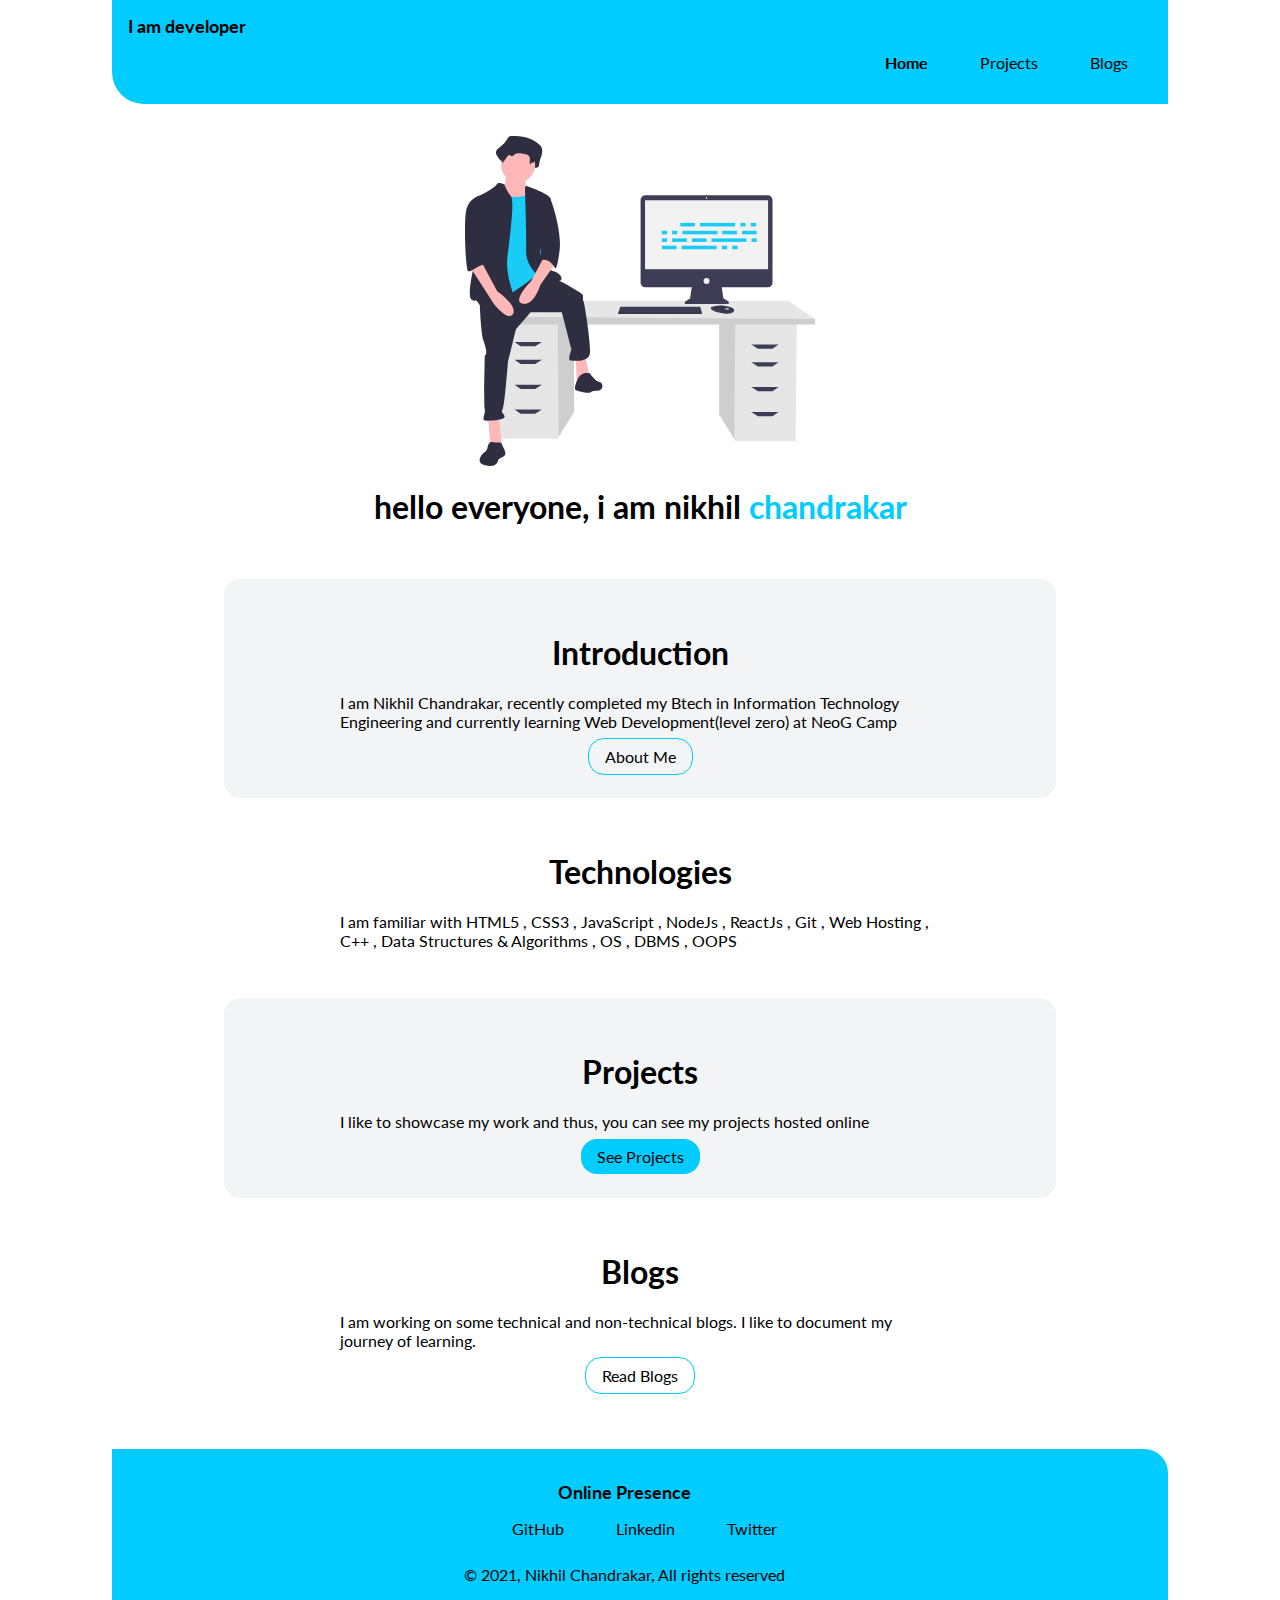
<file: index.html>
<!DOCTYPE html>
<html lang="en">
  <head>
    <meta charset="UTF-8" />
    <meta http-equiv="X-UA-Compatible" content="IE=edge" />
    <meta name="viewport" content="width=device-width, initial-scale=1.0" />
    <title>Home | Nikhil's Porfolio</title>
    <link href="style.css" rel="stylesheet" />
  </head>
  <body>
    <nav class="navigation container">
      <div class="nav-brand">I am developer</div>
      <ul class="list-non-bullet">
        <li class="list-item-inline">
          <a class="link link-active" target="_blank" href="/">Home</a>
        </li>
        <li class="list-item-inline">
          <a class="link" target="_blank" href="/projects.html">Projects</a>
        </li>
        <li class="list-item-inline">
          <a class="link" target="_blank" href="/blogs.html">Blogs</a>
        </li>
      </ul>
    </nav>

    <header class="hero">
      <img class="hero-image" src="images/hero-image.svg" />
      <h1 class="hero-heading">
        hello everyone, i am nikhil
        <span style="color: rgb(0, 204, 255)">chandrakar</span>
      </h1>
    </header>

    <section class="section ow">
      <div class="container container-center">
        <h1>Introduction</h1>
        <p>
          I am Nikhil Chandrakar, recently completed my Btech in Information
          Technology Engineering and currently learning Web Development(level
          zero) at NeoG Camp
        </p>
        <div class="link-wrapper">
          <a
            class="link secondary-link"
            target="_blank"
            href="/introduction.html"
            >About Me</a
          >
        </div>
      </div>
    </section>

    <section class="section">
      <div class="container container-center">
        <h1>Technologies</h1>
        <p>
          I am familiar with HTML5 , CSS3 , JavaScript , NodeJs , ReactJs , Git
          , Web Hosting , C++ , Data Structures & Algorithms , OS , DBMS , OOPS
        </p>
      </div>
    </section>

    <section class="section ow">
      <div class="container container-center">
        <h1>Projects</h1>
        <p>
          I like to showcase my work and thus, you can see my projects hosted
          online
        </p>
        <div class="link-wrapper">
          <a class="link primary-link" target="_blank" href="/projects.html"
            >See Projects</a
          >
        </div>
      </div>
    </section>

    <section class="section">
      <div class="container container-center">
        <h1>Blogs</h1>
        <p>
          I am working on some technical and non-technical blogs. I like to
          document my journey of learning.
        </p>
        <div class="link-wrapper">
          <a class="link secondary-link" target="_blank" href="/blogs.html"
            >Read Blogs</a
          >
        </div>
      </div>
    </section>

    <footer class="footer">
      <div class="footer-heading">Online Presence</div>
      <ul class="list-non-bullet">
        <li class="list-item-inline">
          <a class="link" target="_blank" href="https://github.com/nikhilnitrr"
            >GitHub</a
          >
        </li>
        <li class="list-item-inline">
          <a
            class="link"
            target="_blank"
            href="https://www.linkedin.com/in/nikhil-chandrakar-573419155/"
            >Linkedin</a
          >
        </li>
        <li class="list-item-inline">
          <a
            class="link"
            target="_blank"
            href="https://twitter.com/Nikhil51977009"
            >Twitter</a
          >
        </li>
      </ul>
      <p style="margin-top: 1.7rem; text-align: center">
        © 2021, Nikhil Chandrakar, All rights reserved
      </p>
    </footer>
  </body>
</html>
</file>
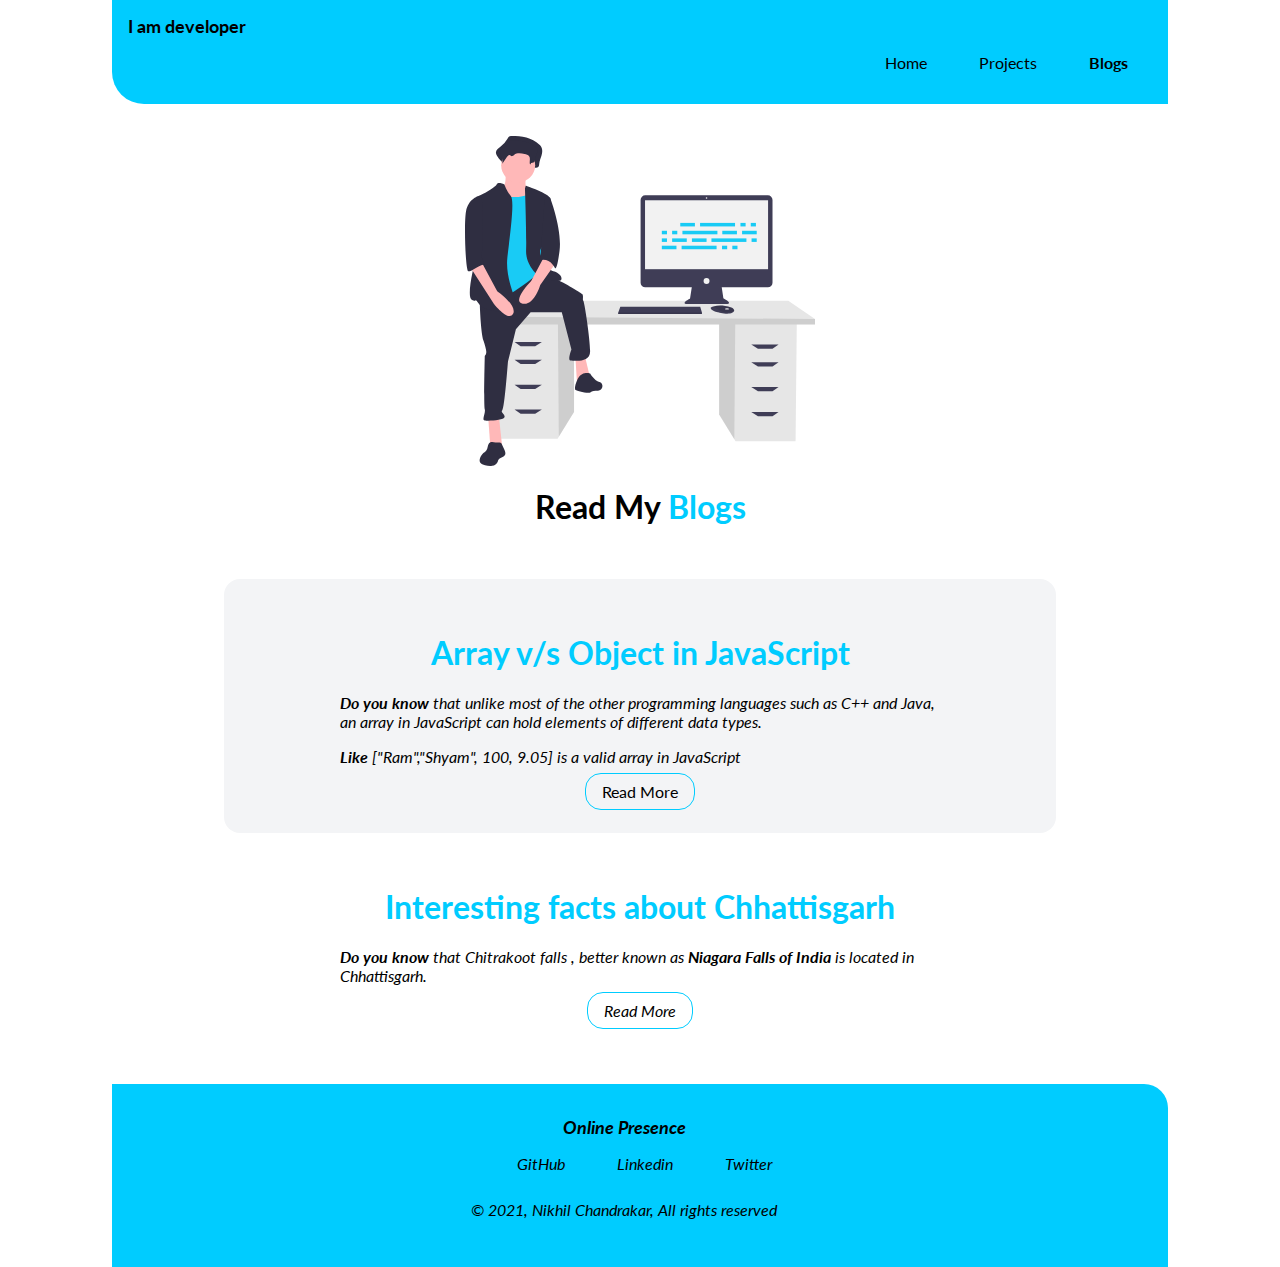
<file: blogs.html>
<!DOCTYPE html>
<html lang="en">
  <head>
    <meta charset="UTF-8" />
    <meta http-equiv="X-UA-Compatible" content="IE=edge" />
    <meta name="viewport" content="width=device-width, initial-scale=1.0" />
    <title>Blogs | Nikhil Chandrakar</title>
    <link href="style.css" rel="stylesheet" />
  </head>

  <body>

    <nav class="navigation container">
      <div class="nav-brand">I am developer</div>
      <ul class="list-non-bullet">
        <li class="list-item-inline">
          <a class="link" target="_blank" href="/">Home</a>
        </li>
        <li class="list-item-inline">
          <a class="link" target="_blank" href="/projects.html">Projects</a>
        </li>
        <li class="list-item-inline">
          <a class="link link-active" target="_blank" href="/blogs.html">Blogs</a>
        </li>
      </ul>
    </nav>

    <header class="hero">
      <img class="hero-image" src="images/hero-image.svg" />
      <h1 class="hero-heading">Read My <span style="color:rgb(0, 204, 255)">Blogs</span></h1>
    </header>

    <section class="section ow">
      <div class="container container-center">
        <h1>
          <span style="color: rgb(0, 204, 255)">Array v/s Object in
          JavaScript</span>  
        </h1>
        <p>
          <em><strong>Do you know</strong> that unlike most of the other programming
          languages such as C++ and Java, an array in JavaScript can hold
          elements of different data types.</p> 
          <p><strong>Like </strong>["Ram","Shyam", 100, 9.05]  is a valid array in JavaScript</em></p>
        </p>
        <div>
        <div class="link-wrapper">
          <a class="link secondary-link" target="_blank" href="/myBlog1.html">Read More</a>
          </div>
        </div>
      </div>
    </section>

    <section class="section ">
      <div class="container container-center">
        <h1>
          <span style="color: rgb(0, 204, 255)">Interesting facts about Chhattisgarh</span> 
        </h1>
        <p>
          <em><strong>Do you know</strong> that Chitrakoot falls , better known as <strong>Niagara Falls of India</strong>
          is located in Chhattisgarh.</p> 
        </p>
        <div>
        <div class="link-wrapper">
          <a class="link secondary-link" target="_blank" href="/myblog2.html">Read More</a>
          </div>
        </div>
      </div>
    </section>


    <footer class="footer">
      <div class="footer-heading">Online Presence</div>
      <ul class="list-non-bullet">
        <li class="list-item-inline">
          <a class="link" target="_blank" href="https://github.com/nikhilnitrr">GitHub</a>
        </li>
        <li class="list-item-inline">
          <a
            class="link" target="_blank"
            href="https://www.linkedin.com/in/nikhil-chandrakar-573419155/"
            >Linkedin</a
          >
        </li>
        <li class="list-item-inline">
          <a class="link" target="_blank" href="https://twitter.com/Nikhil51977009">Twitter</a>
        </li>
      </ul>
      <p style="margin-top: 1.7rem; text-align: center">
        © 2021, Nikhil Chandrakar, All rights reserved
      </p>
    </footer>

  </body>
</html>
</file>
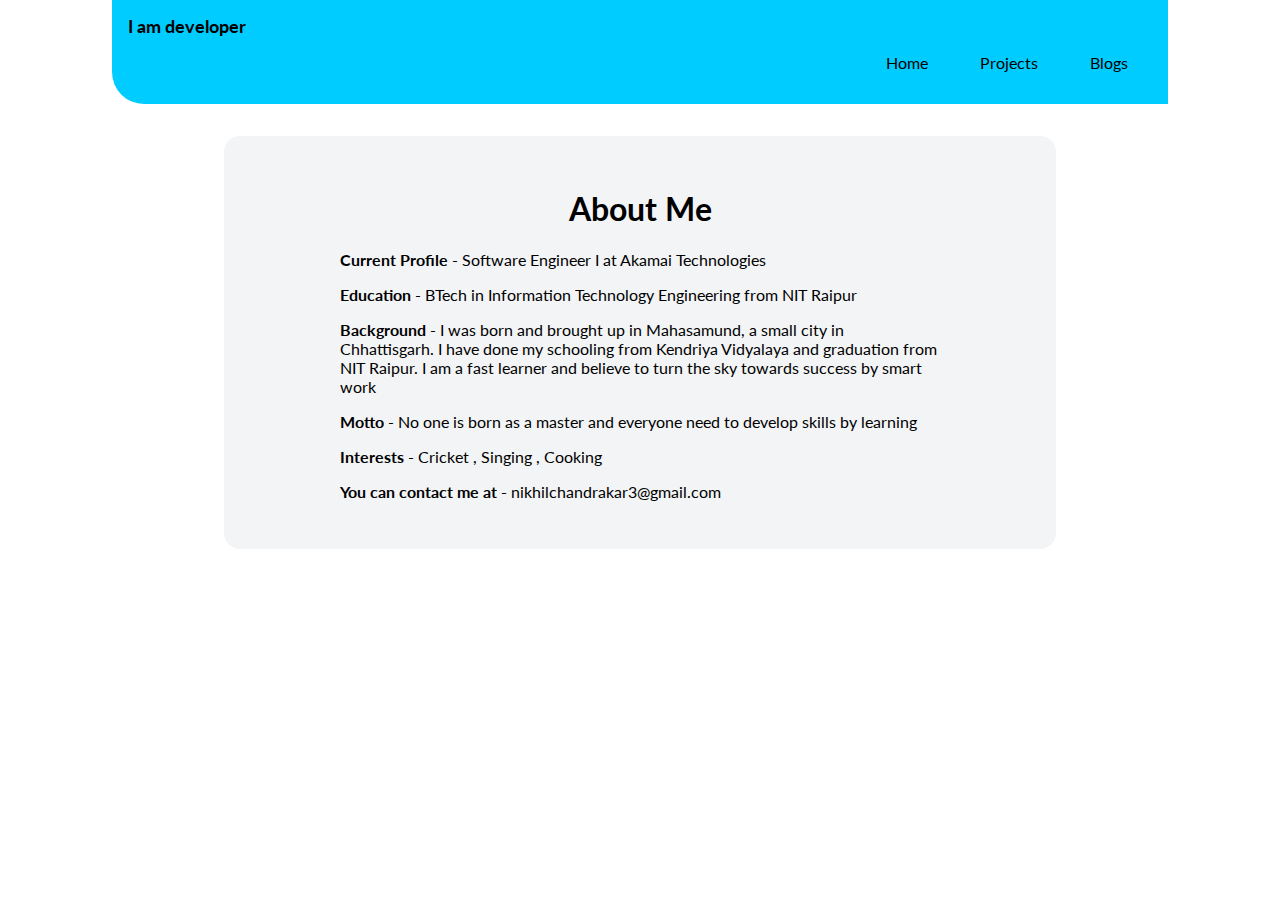
<file: introduction.html>
<!DOCTYPE html>
<html lang="en">
  <head>
    <meta charset="UTF-8" />
    <meta http-equiv="X-UA-Compatible" content="IE=edge" />
    <meta name="viewport" content="width=device-width, initial-scale=1.0" />
    <title>Introduction</title>
    <link href="style.css" rel="stylesheet" />
  </head>
  <body>
    <nav class="navigation container">
      <div class="nav-brand">I am developer</div>
      <ul class="list-non-bullet">
        <li class="list-item-inline">
          <a class="link" target="_blank" href="/">Home</a>
        </li>
        <li class="list-item-inline">
          <a class="link" target="_blank" href="/projects.html">Projects</a>
        </li>
        <li class="list-item-inline">
          <a class="link" target="_blank" href="/blogs.html">Blogs</a>
        </li>
      </ul>
    </nav>

    <section class="section ow" style="margin-top: 2rem">
      <div class="container container-center intro">
        <h1>About Me</h1>
        <div>
          <p>
            <span>Current Profile</span> - Software Engineer I at Akamai
            Technologies
          </p>
          <p>
            <span>Education</span> - BTech in Information Technology Engineering
            from NIT Raipur
          </p>
          <p>
            <span>Background</span> - I was born and brought up in Mahasamund, a
            small city in Chhattisgarh. I have done my schooling from Kendriya
            Vidyalaya and graduation from NIT Raipur. I am a fast learner and
            believe to turn the sky towards success by smart work
          </p>
          <p>
            <span>Motto</span> - No one is born as a master and everyone need to
            develop skills by learning
          </p>
          <p><span>Interests</span> - Cricket , Singing , Cooking</p>
          <p>
            <span>You can contact me at -</span> nikhilchandrakar3@gmail.com
          </p>
        </div>
      </div>
    </section>
  </body>
</html>
</file>
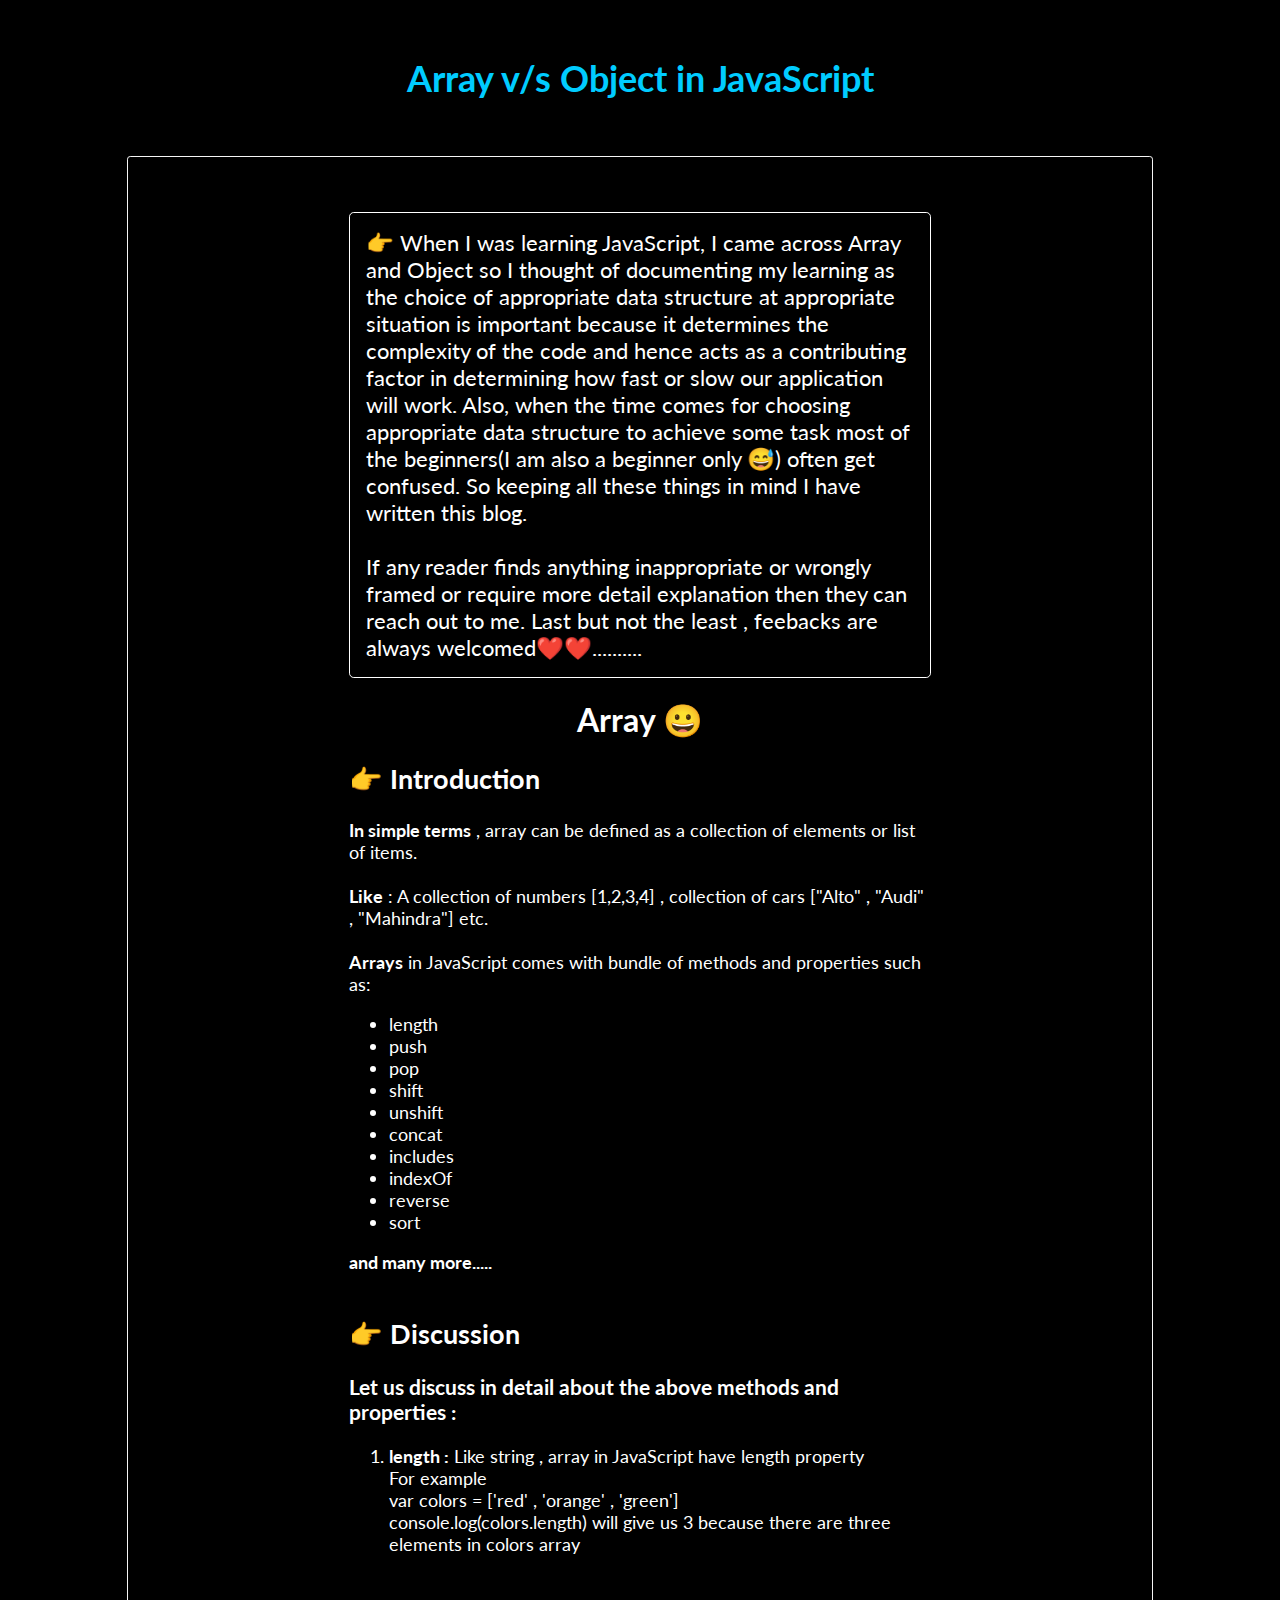
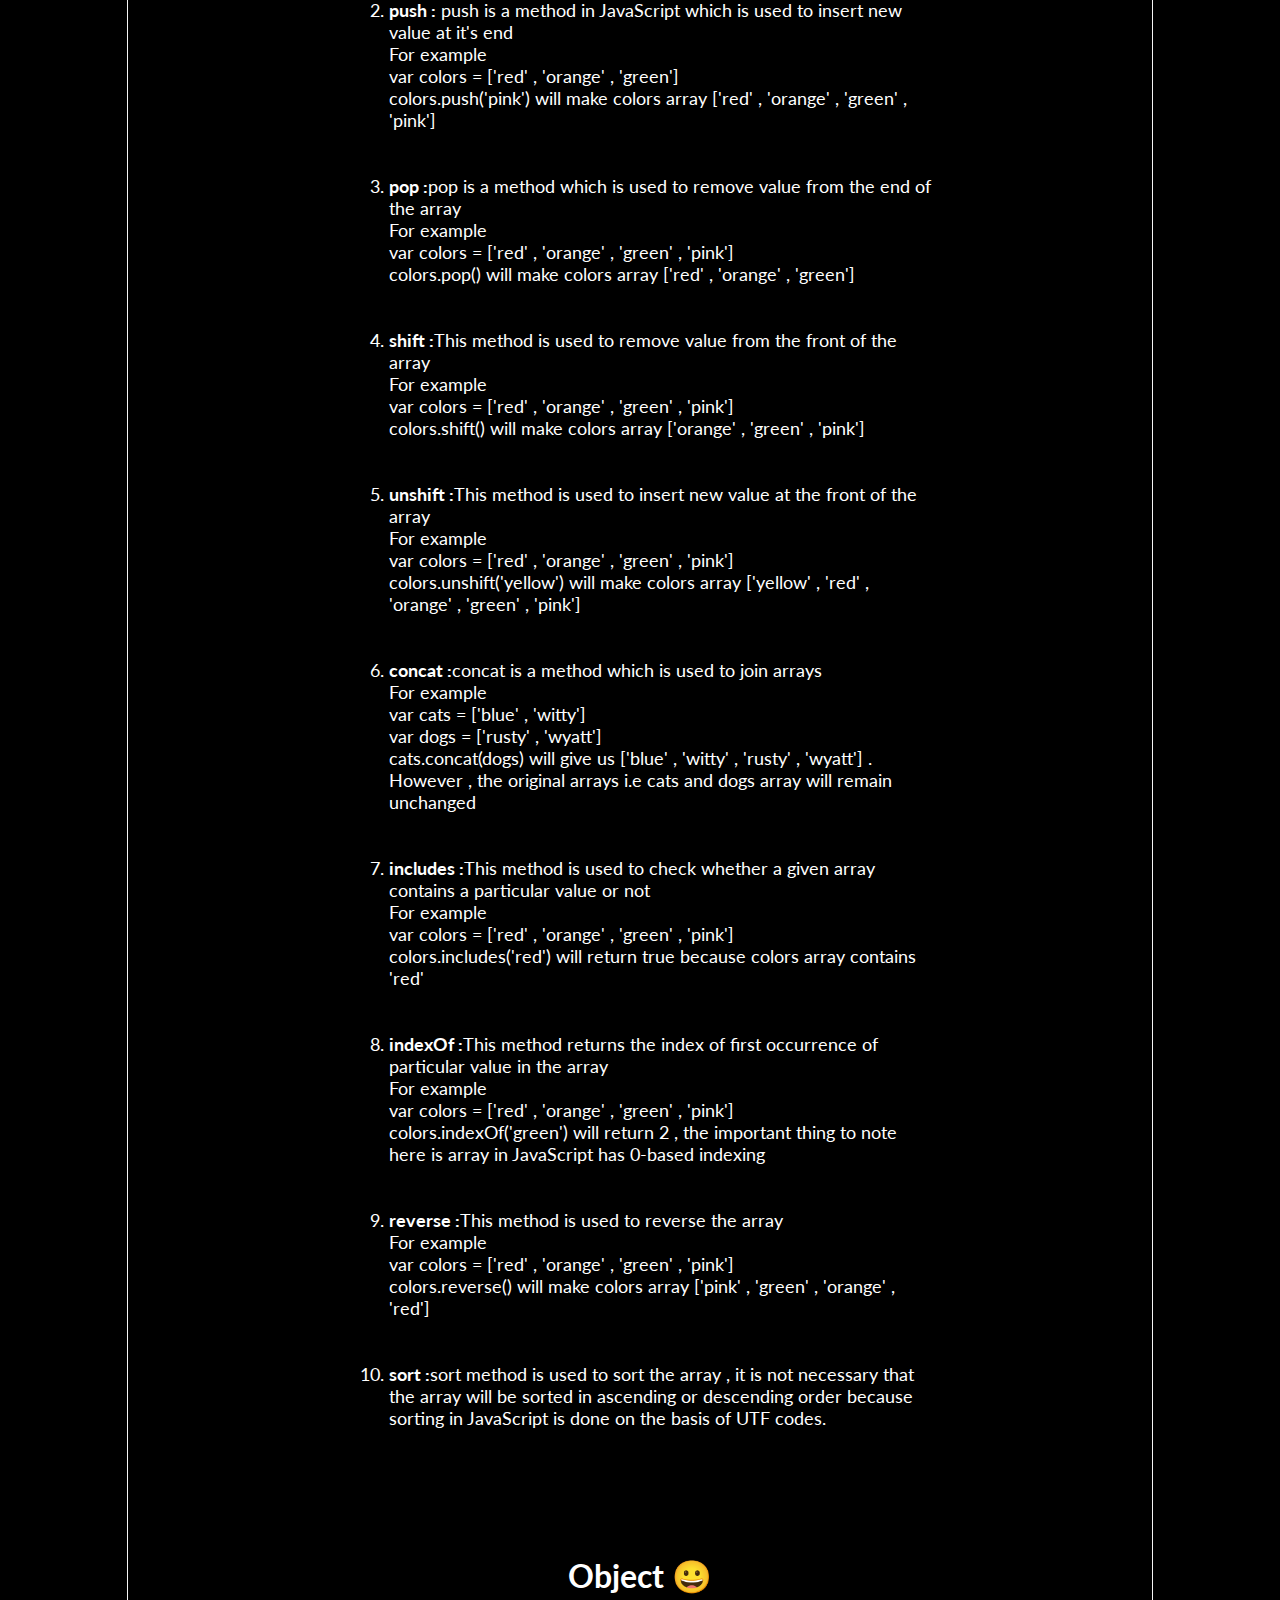
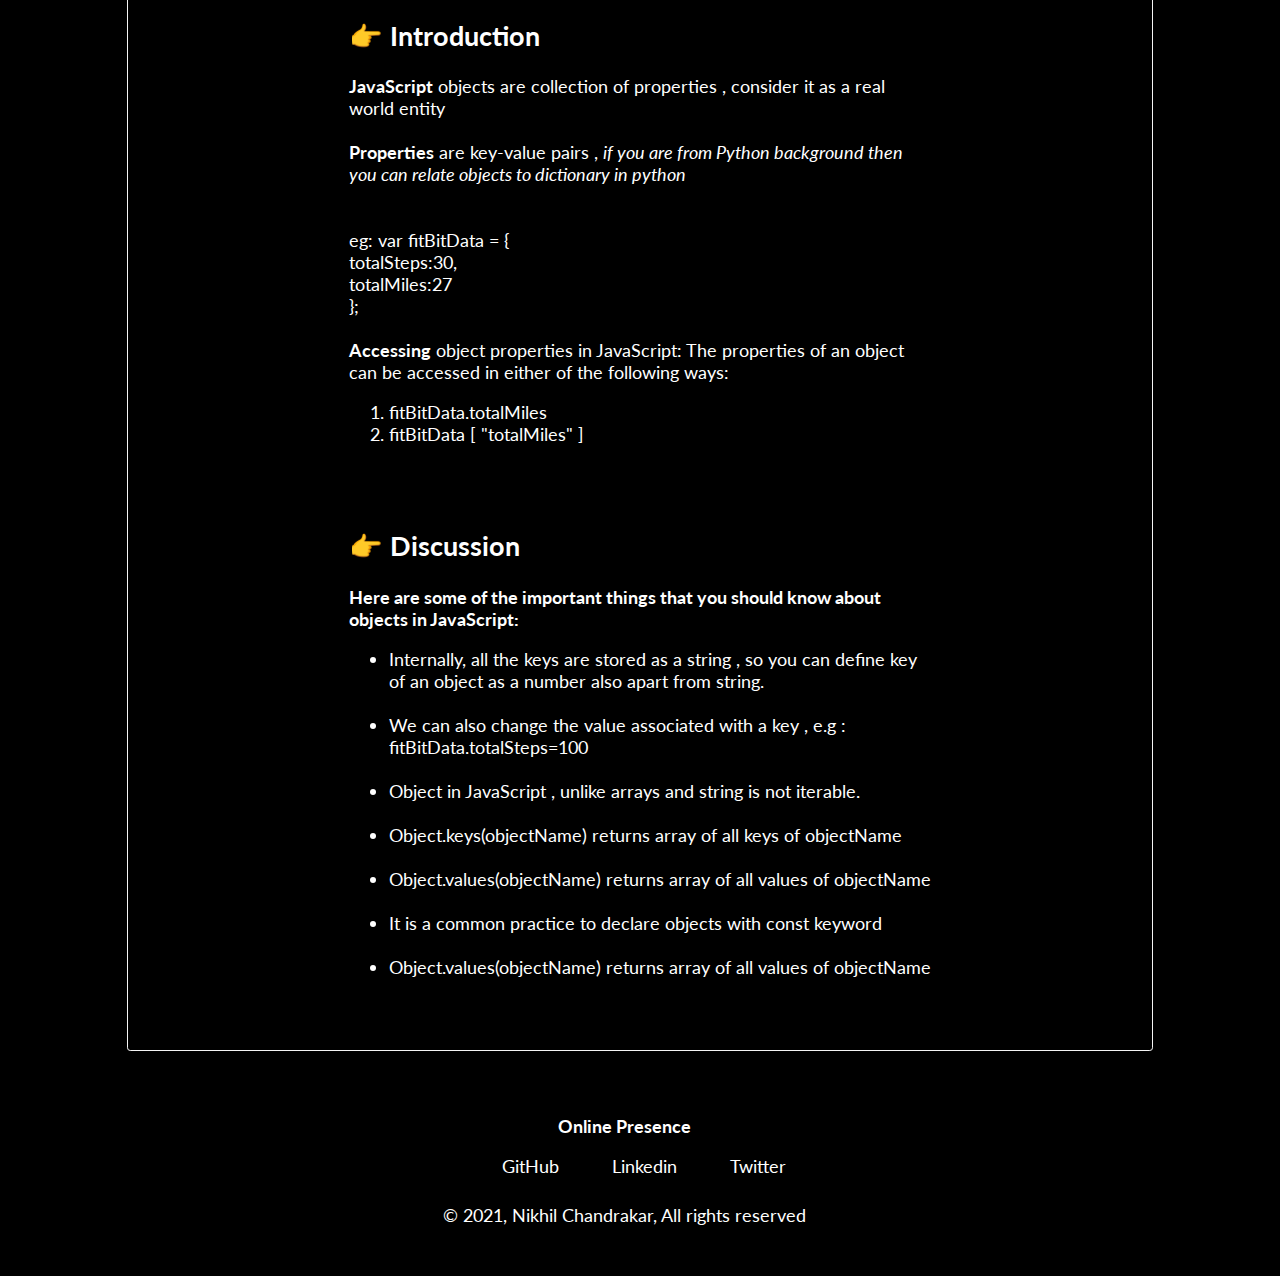
<file: myBlog1.html>
<!DOCTYPE html>
<html lang="en">
  <head>
    <meta charset="UTF-8" />
    <meta http-equiv="X-UA-Compatible" content="IE=edge" />
    <meta name="viewport" content="width=device-width, initial-scale=1.0" />
    <title>Blog | Array vs Object in JavaScript</title>
    <link href="/style.css" rel="stylesheet" />
    <link href="/blog1-style.css" rel="stylesheet" />
  </head>
  <body>

    <header class="hero">
      <h1 class="hero-heading"><span style="color:var(--primary-color)">Array v/s Object in JavaScript</span> </h1>
    </header>
    <div style="border: 1px solid whitesmoke; width: 80%; margin: auto; border-radius: 0.2rem;">
    <section style="background-color: black; "class="section ow">
      <div class="container container-center">
      <p style="font-size:1.4rem; border:1px solid white; padding:1rem;
      border-radius: 0.3rem;">👉 When I was learning JavaScript, I came across Array and Object so I thought of documenting my learning as
      the choice of appropriate data structure at appropriate situation is important because it determines the complexity
      of the code and hence acts as a contributing factor in determining how fast or slow our application will work. Also,
      when the time comes for choosing appropriate data structure to achieve some task most of the beginners(I am also a beginner
      only 😅) often get confused. So keeping all these things in mind I have written this blog.<br><br> If any reader finds anything inappropriate
      or wrongly framed or require more detail explanation then they can reach out to me. Last but not the least , feebacks are
      always welcomed❤️❤️..........  
      </p>
      <h1 style="font-size: 2rem;">Array 😀</h1>
        <p>
          <h2>👉 Introduction</h2>
          <strong>In simple terms</strong> , array can be defined as a collection of elements
          or list of items.<br /><br />
          <strong>Like</strong> : A collection of numbers [1,2,3,4] , collection of cars
          ["Alto" , "Audi" , "Mahindra"] etc. <br /><br />
          <strong>Arrays</strong> in JavaScript comes with bundle of methods and properties such as:
          <ul>
          <li>length</li>
          <li>push</li>
          <li>pop</li>
          <li>shift</li>
          <li>unshift</li>
          <li>concat</li>
          <li>includes</li>
          <li>indexOf</li>
          <li>reverse</li>
          <li>sort</li>
          </ul>
          <strong>and many more.....</strong>
          <br>
          <br>
          <h2>👉 Discussion</h2>
          <h3>Let us discuss in detail about the above methods and properties :</h3>

          <ol>
          <li><strong>length :</strong> Like string , array in JavaScript have length property
          <br>For example<br>var colors = ['red' , 'orange' , 'green']<br>console.log(colors.length) will give us 3 because 
          there are three elements in colors array </li>

          <br><br>

          <li><strong>push :</strong> push is a method in JavaScript which is used to insert new value at it's end
          <br>For example<br>var colors = ['red' , 'orange' , 'green']<br>colors.push('pink')  will make colors 
          array ['red' , 'orange' , 'green' , 'pink'] </li>

          <br><br>

          <li><strong>pop :</strong>pop is a method which is used to remove value from the end of the array
          <br>For example<br>var colors = ['red' , 'orange' , 'green' , 'pink']<br>colors.pop() will make colors array
           ['red' , 'orange' , 'green'] </li>

          <br><br>

           <li><strong>shift :</strong>This method  is used to remove value from the front of the array
          <br>For example<br>var colors = ['red' , 'orange' , 'green' , 'pink']<br>colors.shift() will make colors array
           ['orange' , 'green' , 'pink'] </li>

           <br><br>

           <li><strong>unshift :</strong>This method is used to insert new value at the front of the array
          <br>For example<br>var colors = ['red' , 'orange' , 'green' , 'pink']<br>colors.unshift('yellow') will make colors array
           ['yellow' , 'red' , 'orange' , 'green' , 'pink'] </li>

           <br><br>

           <li><strong>concat :</strong>concat is a method which is used to join arrays
          <br>For example<br>var cats = ['blue' , 'witty'] <br> var dogs = ['rusty' , 'wyatt']<br>cats.concat(dogs) will give us
          ['blue' , 'witty' , 'rusty' , 'wyatt'] . However , the original arrays i.e cats and dogs array will remain unchanged </li>

            <br><br>

           <li><strong>includes :</strong>This method is used to check whether a given array contains a particular value or
           not 
          <br>For example<br>var colors = ['red' , 'orange' , 'green' , 'pink']<br>colors.includes('red') will return true 
          because colors array contains 'red' </li>

          <br><br>

           <li><strong>indexOf :</strong>This method returns the index of first occurrence of particular value in the array
          <br>For example<br>var colors = ['red' , 'orange' , 'green' , 'pink']<br>colors.indexOf('green') will return
          2 , the important thing to note here is array in JavaScript has 0-based indexing</li>

           <br><br>

           <li><strong>reverse :</strong>This method is used to reverse the array
          <br>For example<br>var colors = ['red' , 'orange' , 'green' , 'pink']<br>colors.reverse() will make colors array
           ['pink' , 'green' , 'orange' , 'red'] </li>

           <br><br>

           <li><strong>sort :</strong>sort method is used to sort the array , it is not necessary that the array will be 
           sorted in ascending or descending order because sorting in JavaScript is done on the basis of UTF codes.</li>

           <br><br>

          </ol>

          <br><br>

        </p>
        <h1 style="font-size: 2rem;">  Object 😀</h1>
        <p>
        <h2>👉 Introduction</h2>
          <strong>JavaScript</strong> objects are collection of properties , consider it as a real world entity
          <br><br>
          <strong>Properties</strong> are key-value pairs , <em>if you are from Python background 
          then you can relate objects to dictionary in python</em> <br><br>

          <br>

          eg: var fitBitData = { <br>
             totalSteps:30,<br>
             totalMiles:27<br>
          };<br><br>

          <strong>Accessing</strong> object properties in JavaScript:
          The properties of an object can be accessed in either of the following ways:<br>
          <ol>
          <li>fitBitData.totalMiles</li>
          <li>fitBitData [ "totalMiles" ]</li>
          </ol>
          <br><br>
          <h2>👉 Discussion</h2>
          <strong>Here are some of the important things that you should know about objects in JavaScript:</strong>
          <ul>
          <li>Internally, all the keys are stored as a string , so you can define key 
          of an object as a number also apart from string.</li><br>
          <li>We can also change the value associated with a key , e.g : fitBitData.totalSteps=100</li>
          <br>
          <li>Object in JavaScript , unlike arrays and string is not iterable.</li>
          <br>
          <li>Object.keys(objectName) returns array of all keys of objectName</li>
          <br>
          <li>Object.values(objectName) returns array of all values of objectName</li>
          <br>
          <li>It is a common practice to declare objects with const keyword</li>
          <br>
          <li>Object.values(objectName) returns array of all values of objectName</li>
          <br>
          </ul>
        </p>
      </div>
    </section>
    </div>
    <footer class="footer" style="background-color: black;">
      <div class="footer-heading">Online Presence</div>
      <ul class="list-non-bullet">
        <li class="list-item-inline">
          <a class="link" href="https://github.com/nikhilnitrr" target="_blank" style="color:white">GitHub</a>
        </li>
        <li class="list-item-inline">
          <a
            class="link" target="_blank"
            href="https://www.linkedin.com/in/nikhil-chandrakar-573419155/"
            style="color:white">Linkedin</a
          >
        </li>
        <li class="list-item-inline">
          <a class="link" target="_blank" href="https://twitter.com/Nikhil51977009" style="color:white">Twitter</a>
        </li>
      </ul>
      <p style="margin-top: 1.7rem; text-align: center">
        © 2021, Nikhil Chandrakar, All rights reserved
      </p>
    </footer>
  </body>
</html>
</file>
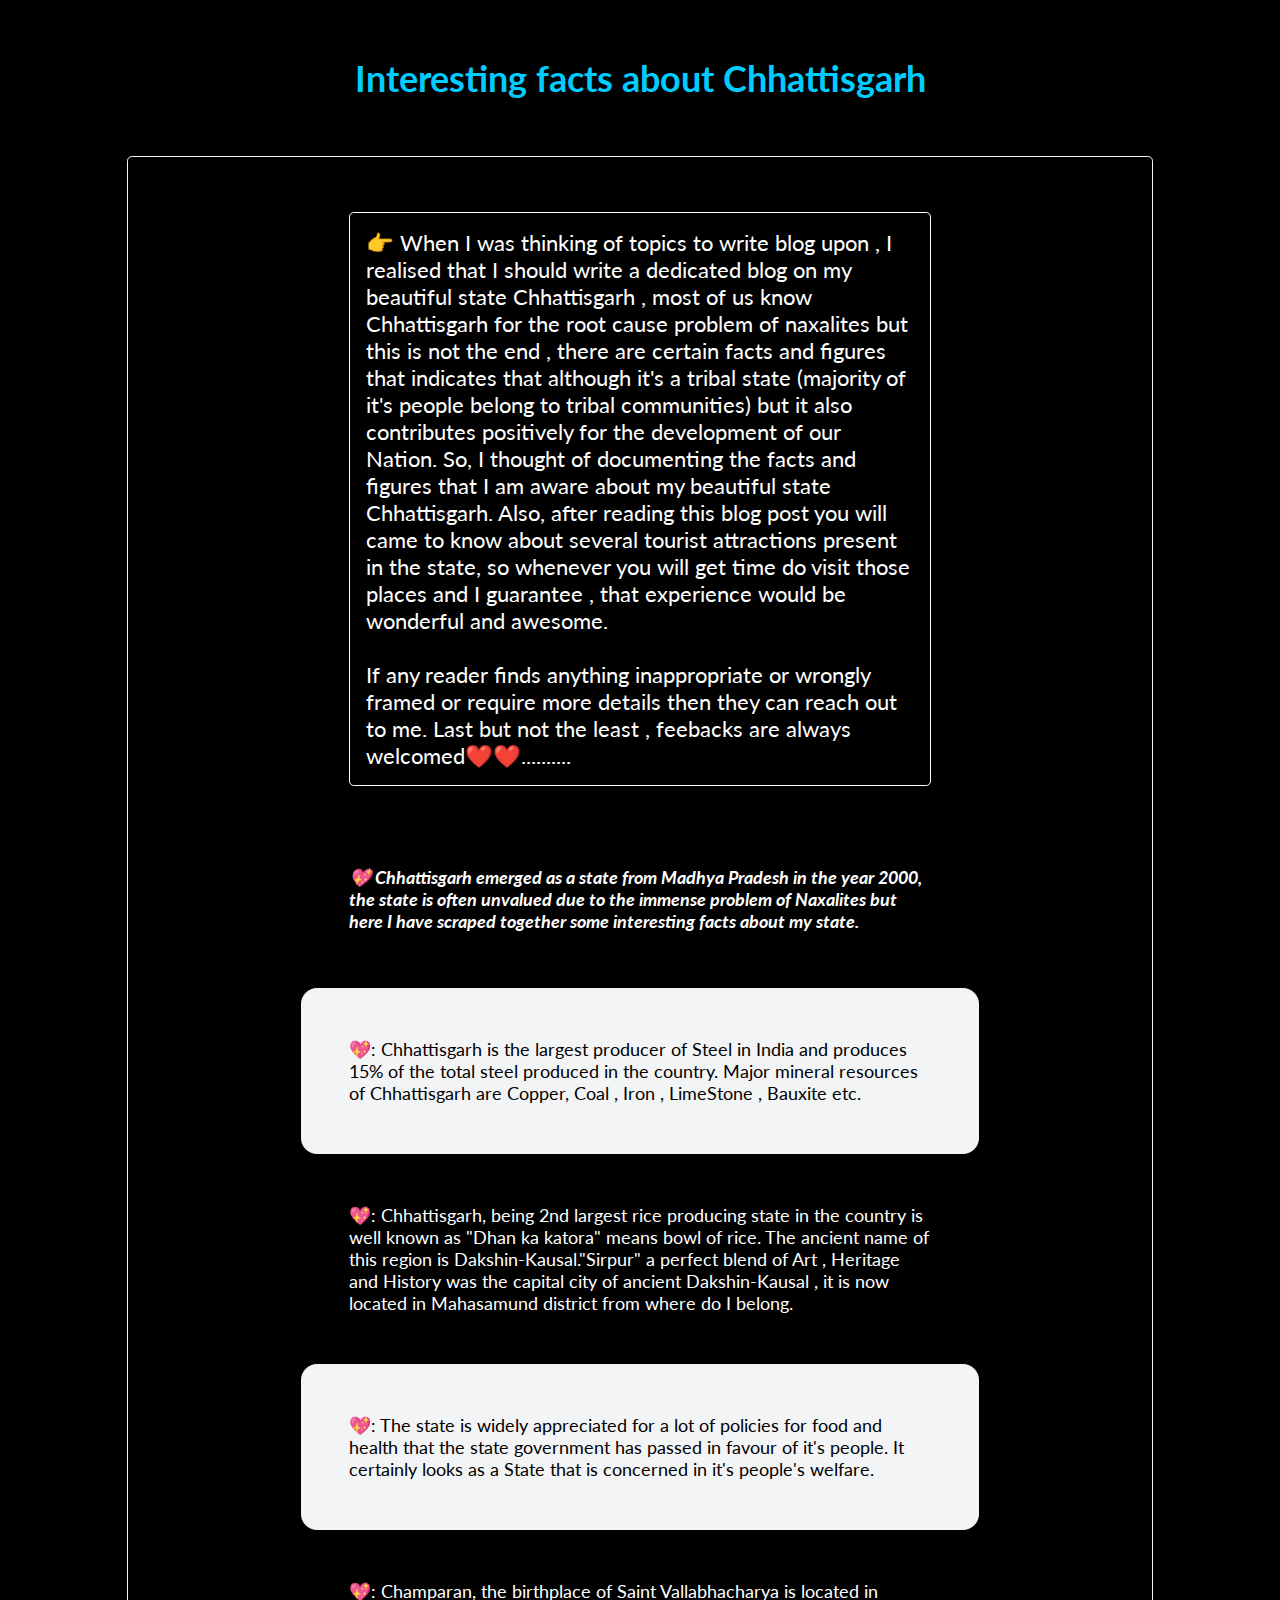
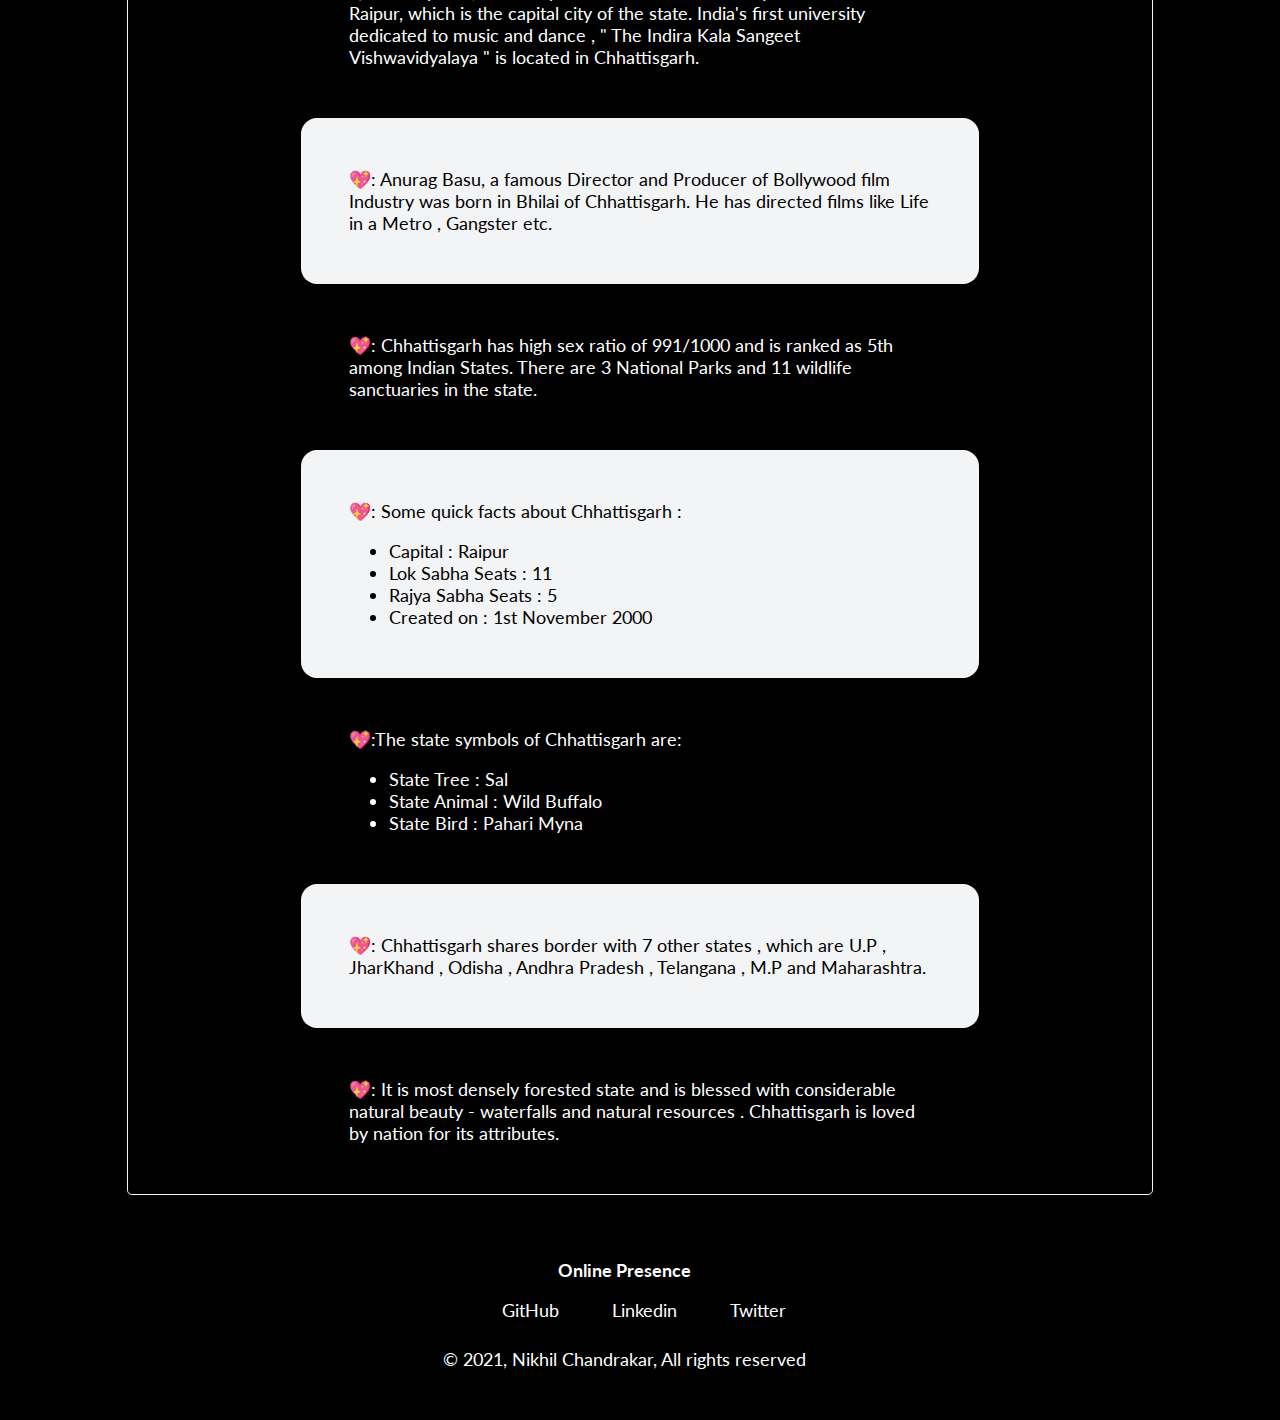
<file: myblog2.html>
<!DOCTYPE html>
<html lang="en">
  <head>
    <meta charset="UTF-8" />
    <meta http-equiv="X-UA-Compatible" content="IE=edge" />
    <meta name="viewport" content="width=device-width, initial-scale=1.0" />
    <title>Blog | Nikhil Chandrakar</title>
    <link href="style.css" rel="stylesheet" />
    <link href="blog1-style.css" rel="stylesheet" />
  </head>
  <body>


    <header class="hero">
      <h1 class="hero-heading"> <span style="color:var(--primary-color)"> Interesting facts about Chhattisgarh </span></h1>
    </header>
    <div style="background-color: black; border: 1px solid whitesmoke; width:80% ; margin:auto; border-radius: 0.3rem;">
    <section class="section " >
      <div class="container container-center">
      <p style="font-size:1.4rem; border:1px solid white; padding:1rem;
      border-radius: 0.3rem; margin-bottom:5rem">👉 When I was thinking of topics to write blog upon , I realised that I should write a 
      dedicated blog on my beautiful state Chhattisgarh , most of us know Chhattisgarh for the root cause problem of 
      naxalites but this is not the end , there are certain facts and figures that indicates that although it's a tribal 
      state (majority of it's people belong to tribal communities) but it also contributes positively for the development
      of our Nation. So, I thought of documenting the facts and figures that I am aware about my beautiful state Chhattisgarh.
      Also, after reading this blog post you will came to know about several tourist attractions present in the state, so 
      whenever you will get time do visit those places and I guarantee , that experience would be wonderful and awesome.
      <br><br>If any reader finds anything inappropriate or wrongly framed or require more details then they can reach out to me.
      Last but not the least , feebacks are always welcomed❤️❤️..........  
      </p>
        <h4>
          <em
            >💖 Chhattisgarh emerged as a state from Madhya Pradesh in the year
            2000, the state is often unvalued due to the immense problem of
            Naxalites but here I have scraped together some interesting facts
            about my state.</em
          >
        </h4>
      </div>
    </section>

    <section class="section ow" style="color:black">
      <div class="container container-center">
        <p>
          <strong>💖</strong>: Chhattisgarh is the largest producer of Steel in
          India and produces 15% of the total steel produced in the country.
          Major mineral resources of Chhattisgarh are Copper, Coal , Iron ,
          LimeStone , Bauxite etc.
        </p>
      </div>
    </section>

    <section class="section ">
      <div class="container container-center">
        <p>
          <strong>💖</strong>: Chhattisgarh, being 2nd largest rice producing
          state in the country is well known as "Dhan ka katora" means bowl of
          rice. The ancient name of this region is Dakshin-Kausal."Sirpur" a
          perfect blend of Art , Heritage and History was the capital city of
          ancient Dakshin-Kausal , it is now located in Mahasamund district from
          where do I belong.
        </p>
      </div>
    </section>

    <section class="section ow" style="color:black">
      <div class="container container-center">
        <p>
          <strong>💖</strong>: The state is widely appreciated for a lot of
          policies for food and health that the state government has passed in
          favour of it's people. It certainly looks as a State that is concerned
          in it's people's welfare.
        </p>
      </div>
    </section>

    <section class="section ">
      <div class="container container-center">
        <p>
          <strong>💖</strong>: Champaran, the birthplace of Saint Vallabhacharya
          is located in Raipur, which is the capital city of the state. India's
          first university dedicated to music and dance , " The Indira Kala
          Sangeet Vishwavidyalaya " is located in Chhattisgarh.
        </p>
      </div>
    </section>

    <section class="section ow" style="color:black">
      <div class="container container-center">
        <p>
          <strong>💖</strong>: Anurag Basu, a famous Director and Producer of
          Bollywood film Industry was born in Bhilai of Chhattisgarh. He has
          directed films like Life in a Metro , Gangster etc.
        </p>
      </div>
    </section>

    <section class="section ">
      <div class="container container-center">
        <p>
          <strong>💖</strong>: Chhattisgarh has high sex ratio of 991/1000 and is
          ranked as 5th among Indian States. There are 3 National Parks and 11
          wildlife sanctuaries in the state.
        </p>
      </div>
    </section>

    <section class="section ow" style="color:black">
      <div class="container container-center">
        <p>
          <strong>💖</strong>: Some quick facts about Chhattisgarh :
          <ul>
          <li>
          Capital : Raipur
          </li>
          <li>
          Lok Sabha Seats : 11
          </li>
          <li>
          Rajya Sabha Seats : 5
          </li>
          <li>
          Created on : 1st November 2000
          </li>
          </ul>
        </p>
      </div>
    </section>

    <section class="section ">
      <div class="container container-center">
        <p><strong>💖</strong>:The state symbols of Chhattisgarh are:<br>
        <ul>
        <li>
        State Tree : Sal
        </li>
        <li>
        State Animal : Wild Buffalo
        </li>
        <li>
        State Bird : Pahari Myna
        </li>
        </ul>
        </p>
      </div>
    </section>

    <section class="section ow" style="color:black">
      <div class="container container-center">
        <p>
          <strong>💖</strong>: Chhattisgarh shares border with 7 other states ,
          which are U.P , JharKhand , Odisha , Andhra Pradesh , Telangana , M.P
          and Maharashtra.
        </p>
      </div>
    </section>

    <section class="section ">
      <div class="container container-center">
        <p>
          <strong>💖</strong>: It is most densely forested state and is blessed
          with considerable natural beauty - waterfalls and natural resources .
          Chhattisgarh is loved by nation for its attributes.
        </p>
      </div>
    </section>
    </div>

    <footer class="footer" style="background-color: black;">
      <div class="footer-heading">Online Presence</div>
      <ul class="list-non-bullet">
        <li class="list-item-inline">
          <a class="link" target="_blank" href="https://github.com/nikhilnitrr" style="color:white">GitHub</a>
        </li>
        <li class="list-item-inline">
          <a
            class="link" target="_blank"
            href="https://www.linkedin.com/in/nikhil-chandrakar-573419155/"
            style="color:white">Linkedin</a
          >
        </li>
        <li class="list-item-inline">
          <a class="link" target="_blank" href="https://twitter.com/Nikhil51977009" style="color:white">Twitter</a>
        </li>
      </ul>
      <p style="margin-top: 1.7rem; text-align: center">
        © 2021, Nikhil Chandrakar, All rights reserved
      </p>
    </footer>
  </body>
</html>
</file>
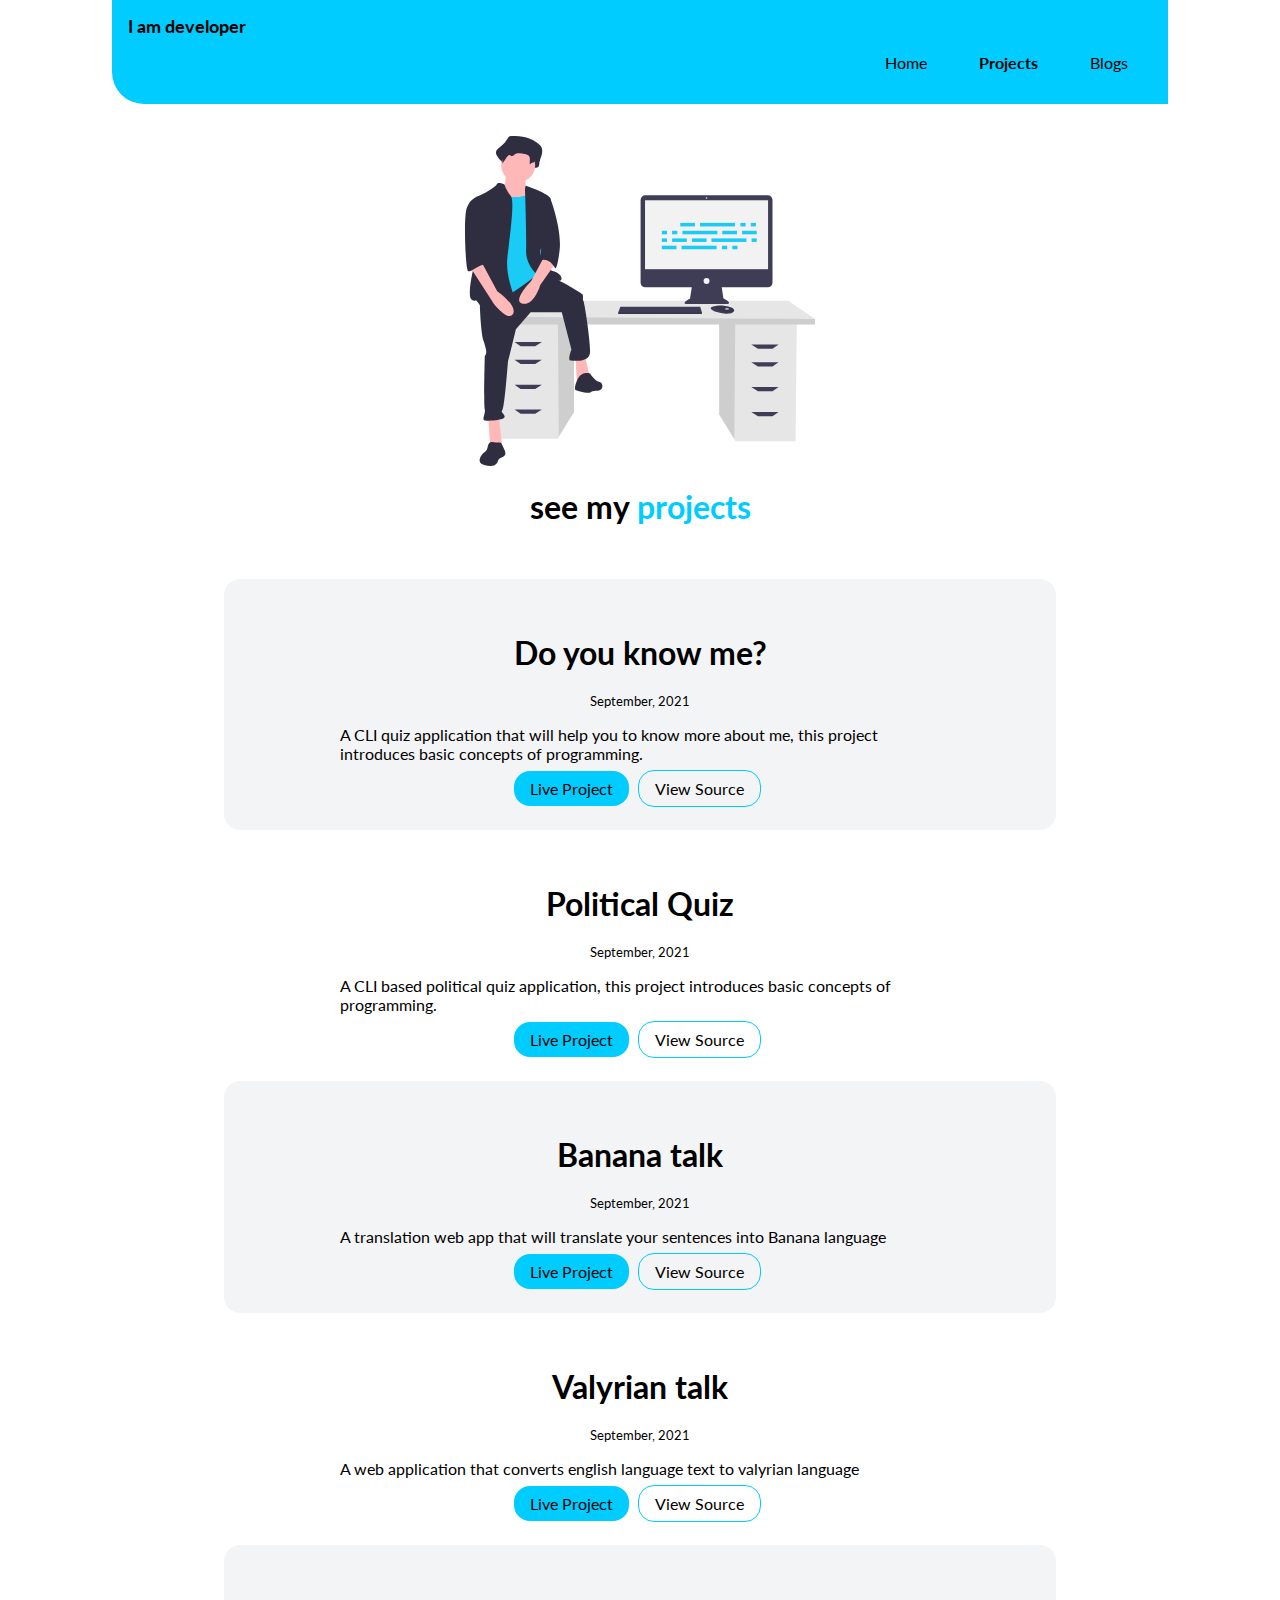
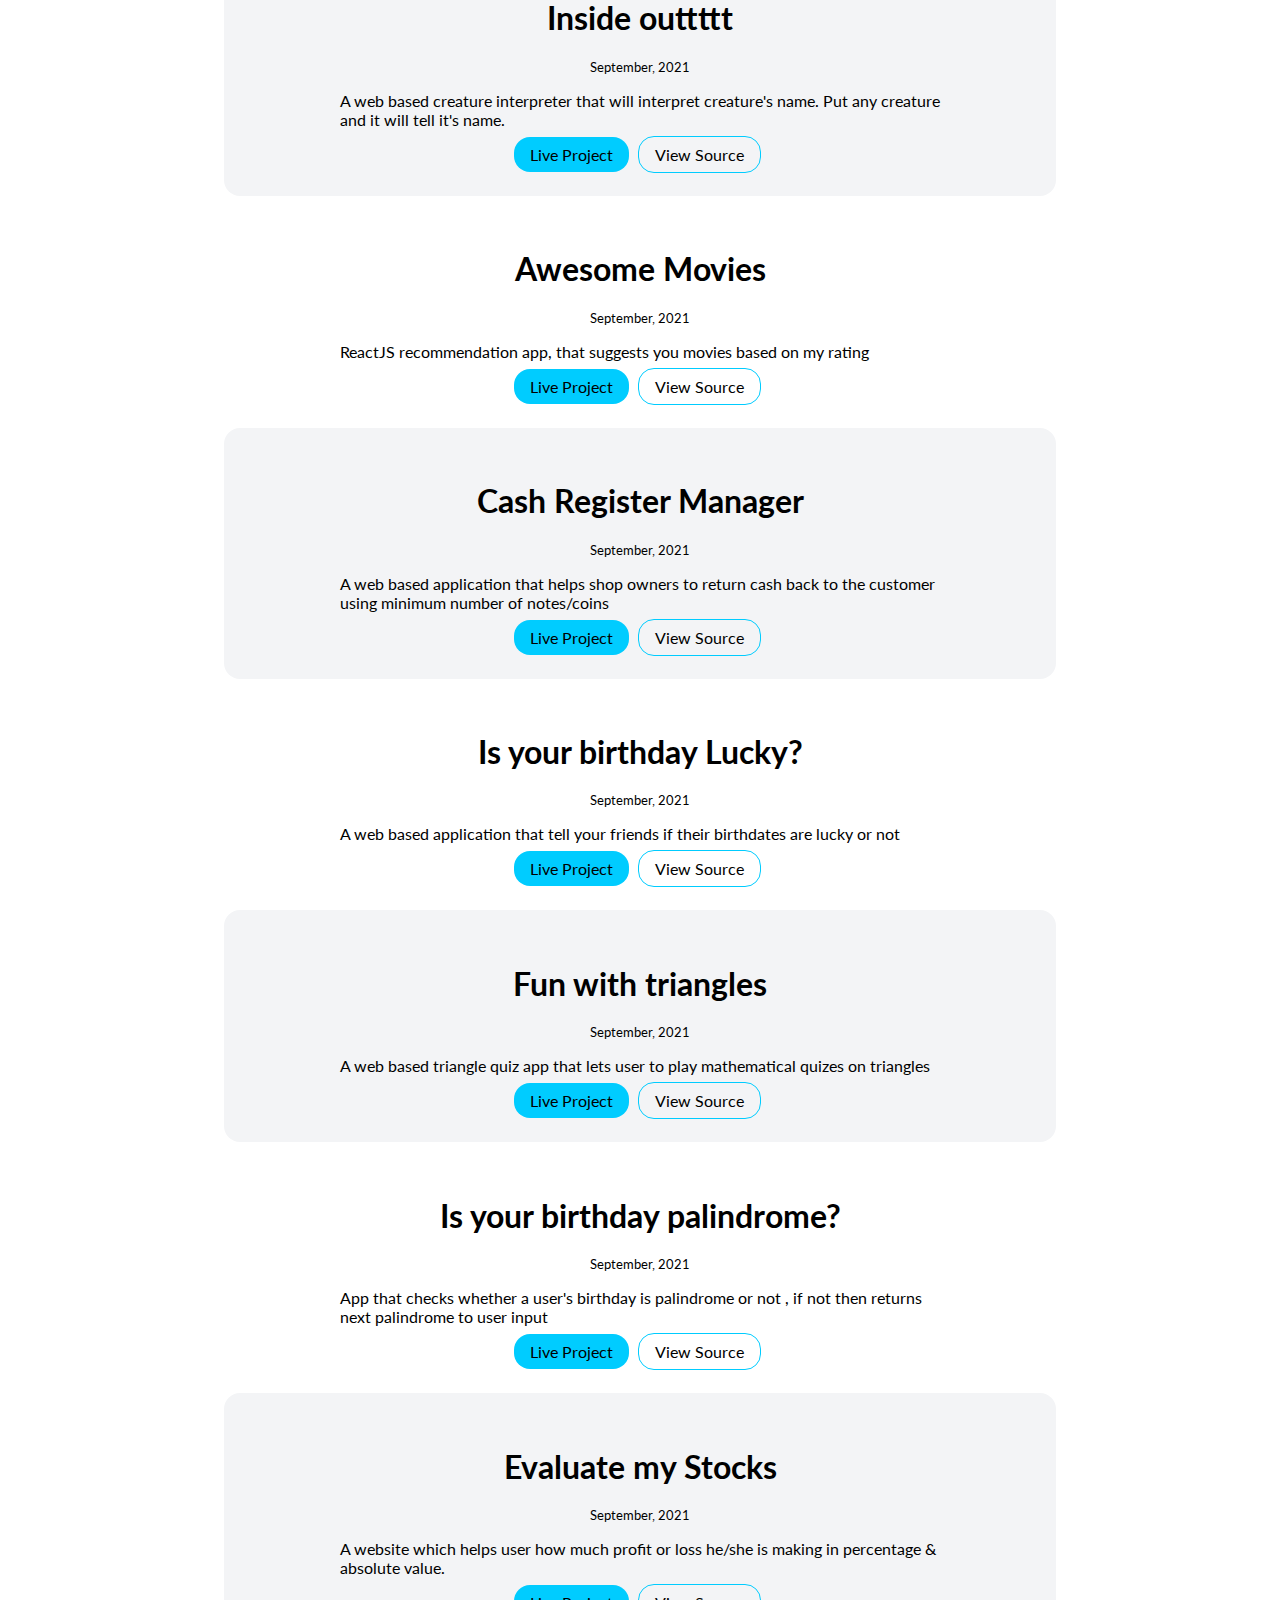
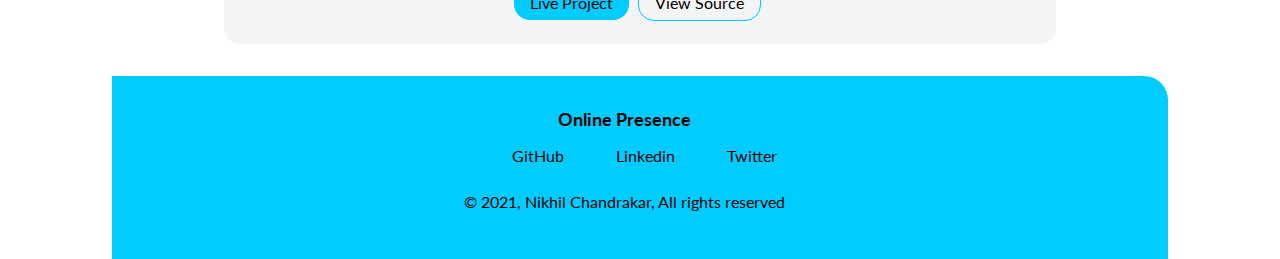
<file: projects.html>
<!DOCTYPE html>
<html lang="en">
  <head>
    <meta charset="UTF-8" />
    <meta http-equiv="X-UA-Compatible" content="IE=edge" />
    <meta name="viewport" content="width=device-width, initial-scale=1.0" />
    <title>My Projects</title>
    <link href="style.css" rel="stylesheet" />
  </head>
  <body>
    <nav class="navigation container">
      <div class="nav-brand">I am developer</div>
      <ul class="list-non-bullet">
        <li class="list-item-inline">
          <a class="link" target="_blank" href="/">Home</a>
        </li>
        <li class="list-item-inline">
          <a class="link link-active" target="_blank" href="/projects.html"
            >Projects</a
          >
        </li>
        <li class="list-item-inline">
          <a class="link" target="_blank" href="/blogs.html">Blogs</a>
        </li>
      </ul>
    </nav>

    <header class="hero">
      <img class="hero-image" src="images/hero-image.svg" />
      <h1 class="hero-heading">
        see my <span style="color: rgb(0, 204, 255)">projects</span>
      </h1>
    </header>

    <section class="section ow">
      <div class="container container-center">
        <h1>Do you know me?</h1>
        <small>September, 2021</small>
        <p>
          A CLI quiz application that will help you to know more about me, this
          project introduces basic concepts of programming.
        </p>
        <div class="link-wrapper">
          <a
            class="link primary-link"
            style="margin-right: 0.3rem"
            target="_blank"
            href="https://replit.com/@NikhilChandraka/levelzeroassignment1?embed=1&output=1"
            >Live Project</a
          >
          <a
            class="link secondary-link"
            style="margin-right: 0.3rem"
            target="_blank"
            href="https://github.com/nikhilnitrr/level_zero_assignment_1"
            >View Source</a
          >
        </div>
      </div>
    </section>

    <section class="section">
      <div class="container container-center">
        <h1>Political Quiz</h1>
        <small>September, 2021</small>
        <p>
          A CLI based political quiz application, this project introduces basic
          concepts of programming.
        </p>
        <div class="link-wrapper">
          <a
            class="link primary-link"
            style="margin-right: 0.3rem"
            target="_blank"
            href="https://replit.com/@NikhilChandraka/levelzeroassignment2?embed=1&output=1"
            >Live Project</a
          >
          <a
            class="link secondary-link"
            style="margin-right: 0.3rem"
            target="_blank"
            href="https://github.com/nikhilnitrr/level_zero_assignment2"
            >View Source</a
          >
        </div>
      </div>
    </section>

    <section class="section ow">
      <div class="container container-center">
        <h1>Banana talk</h1>
        <small>September, 2021</small>
        <p>
          A translation web app that will translate your sentences into Banana
          language
        </p>
        <div class="link-wrapper">
          <a
            class="link primary-link"
            style="margin-right: 0.3rem"
            target="_blank"
            href="https://my-banana-talk.netlify.app/"
            >Live Project</a
          >
          <a
            class="link secondary-link"
            style="margin-right: 0.3rem"
            target="_blank"
            href="https://github.com/nikhilnitrr/banana-talk"
            >View Source</a
          >
        </div>
      </div>
    </section>

    <section class="section">
      <div class="container container-center">
        <h1>Valyrian talk</h1>
        <small>September, 2021</small>
        <p>
          A web application that converts english language text to valyrian
          language
        </p>
        <div class="link-wrapper">
          <a
            class="link primary-link"
            style="margin-right: 0.3rem"
            target="_blank"
            href="https://valyriantalk.netlify.app/"
            >Live Project</a
          >
          <a
            class="link secondary-link"
            style="margin-right: 0.3rem"
            target="_blank"
            href="https://github.com/nikhilnitrr/venom-talk"
            >View Source</a
          >
        </div>
      </div>
    </section>

    <section class="section ow">
      <div class="container container-center">
        <h1>Inside outtttt</h1>
        <small>September, 2021</small>
        <p>
          A web based creature interpreter that will interpret creature's name.
          Put any creature and it will tell it's name.
        </p>
        <div class="link-wrapper">
          <a
            class="link primary-link"
            style="margin-right: 0.3rem"
            target="_blank"
            href="https://csb-4yyw4.netlify.app/"
            >Live Project</a
          >
          <a
            class="link secondary-link"
            style="margin-right: 0.3rem"
            target="_blank"
            href="https://github.com/nikhilnitrr/animal-identify"
            >View Source</a
          >
        </div>
      </div>
    </section>

    <section class="section">
      <div class="container container-center">
        <h1>Awesome Movies</h1>
        <small>September, 2021</small>
        <p>
          ReactJS recommendation app, that suggests you movies based on my
          rating
        </p>
        <div class="link-wrapper">
          <a
            class="link primary-link"
            style="margin-right: 0.3rem"
            target="_blank"
            href="https://csb-590gx-oxge9x6pf-nikhilnitrr.vercel.app/"
            >Live Project</a
          >
          <a
            class="link secondary-link"
            style="margin-right: 0.3rem"
            target="_blank"
            href="https://github.com/nikhilnitrr/Awesome-movies"
            >View Source</a
          >
        </div>
      </div>
    </section>

    <section class="section ow">
      <div class="container container-center">
        <h1>Cash Register Manager</h1>
        <small>September, 2021</small>
        <p>
          A web based application that helps shop owners to return cash back to
          the customer using minimum number of notes/coins
        </p>
        <div class="link-wrapper">
          <a
            class="link primary-link"
            style="margin-right: 0.3rem"
            target="_blank"
            href="https://my-cash-register-manager.netlify.app/"
            >Live Project</a
          >
          <a
            class="link secondary-link"
            style="margin-right: 0.3rem"
            target="_blank"
            href="https://github.com/nikhilnitrr/cash_register"
            >View Source</a
          >
        </div>
      </div>
    </section>

    <section class="section">
      <div class="container container-center">
        <h1>Is your birthday Lucky?</h1>
        <small>September, 2021</small>
        <p>
          A web based application that tell your friends if their birthdates are
          lucky or not
        </p>
        <div class="link-wrapper">
          <a
            class="link primary-link"
            style="margin-right: 0.3rem"
            target="_blank"
            href="https://luckyyy-birthday.netlify.app/"
            >Live Project</a
          >
          <a
            class="link secondary-link"
            style="margin-right: 0.3rem"
            target="_blank"
            href="https://github.com/nikhilnitrr/Is_Your_BirthDay_Lucky"
            >View Source</a
          >
        </div>
      </div>
    </section>

    <section class="section ow">
      <div class="container container-center">
        <h1>Fun with triangles</h1>
        <small>September, 2021</small>
        <p>
          A web based triangle quiz app that lets user to play mathematical
          quizes on triangles
        </p>
        <div class="link-wrapper">
          <a
            class="link primary-link"
            style="margin-right: 0.3rem"
            target="_blank"
            href="https://wanna-fun-with-triangles.netlify.app/"
            >Live Project</a
          >
          <a
            class="link secondary-link"
            style="margin-right: 0.3rem"
            target="_blank"
            href="https://github.com/nikhilnitrr/fun_with_triangles"
            >View Source</a
          >
        </div>
      </div>
    </section>

    <section class="section">
      <div class="container container-center">
        <h1>Is your birthday palindrome?</h1>
        <small>September, 2021</small>
        <p>
          App that checks whether a user's birthday is palindrome or not , if
          not then returns next palindrome to user input
        </p>
        <div class="link-wrapper">
          <a
            class="link primary-link"
            style="margin-right: 0.3rem"
            target="_blank"
            href="https://birtday-palindrome-check.netlify.app/"
            >Live Project</a
          >
          <a
            class="link secondary-link"
            style="margin-right: 0.3rem"
            target="_blank"
            href="https://github.com/nikhilnitrr/palindromic_birthday"
            >View Source</a
          >
        </div>
      </div>
    </section>

    <section class="section ow">
      <div class="container container-center">
        <h1>Evaluate my Stocks</h1>
        <small>September, 2021</small>

        <p>
          A website which helps user how much profit or loss he/she is making in
          percentage & absolute value.
        </p>
        <div class="link-wrapper">
          <a
            class="link primary-link"
            style="margin-right: 0.3rem"
            target="_blank"
            href="https://evaluation-of-stocks.netlify.app/"
            >Live Project</a
          >
          <a
            class="link secondary-link"
            style="margin-right: 0.3rem"
            target="_blank"
            href="https://github.com/nikhilnitrr/profit-or-loss"
            >View Source</a
          >
        </div>
      </div>
    </section>
    <footer class="footer">
      <div class="footer-heading">Online Presence</div>
      <ul class="list-non-bullet">
        <li class="list-item-inline">
          <a class="link" target="_blank" href="https://github.com/nikhilnitrr"
            >GitHub</a
          >
        </li>
        <li class="list-item-inline">
          <a
            class="link"
            target="_blank"
            href="https://www.linkedin.com/in/nikhil-chandrakar-573419155/"
            >Linkedin</a
          >
        </li>
        <li class="list-item-inline">
          <a
            class="link"
            target="_blank"
            href="https://twitter.com/Nikhil51977009"
            >Twitter</a
          >
        </li>
      </ul>
      <p style="margin-top: 1.7rem; text-align: center">
        © 2021, Nikhil Chandrakar, All rights reserved
      </p>
    </footer>
  </body>
</html>
</file>
<file: style.css>
@import url("https://fonts.googleapis.com/css2?family=Lato:wght@400;700&display=swap");
/* CSS Variable */

:root {
  --primary-color: rgb(0, 204, 255);
  --hero-heading-color: black;
  --off-white: #f3f4f6;
}

/* typography */
body {
  font-family: "Lato", sans-serif;
  margin: 0px;
}

hr {
  margin: 2rem 0rem;
}

/* container */
.container {
  padding-left: 1rem;
  padding-right: 1rem;
}

.container-center {
  max-width: 600px;
  margin: auto;
}

small {
  width: 100%;
  margin: auto;
  text-align: center;
}

/* links */

.link {
  padding: 0.5rem 1rem;
  text-decoration: none;
}

.primary-link {
  background-color: var(--primary-color);
  color: black;
  margin-top: 0.5rem;
  border-radius: 1rem;
}

.secondary-link {
  border: 1px solid var(--primary-color);
  border-radius: 1rem;
  color: black;
}

.link-wrapper {
  text-align: center;
}

/* lists */

.list-non-bullet {
  list-style: none;
}

.list-item-inline {
  display: inline;
  padding: 0rem 0.5rem;
}

/* nav */

.navigation {
  background-color: var(--primary-color);
  color: black;
  padding: 1rem;
  border-bottom-left-radius: 2rem;
  width: 80%;
  margin: auto;
}

.navigation .nav-brand {
  font-weight: bold;
  font-size: 1.1rem;
}

.navigation .link {
  color: black;
}

.navigation .list-non-bullet {
  text-align: right;
}

.navigation .link-active {
  font-weight: bold;
}

/* header */

.hero {
  padding: 2rem;
}

.hero .hero-image {
  max-width: 350px;
  margin: auto;
  display: block;
}

.hero .hero-heading {
  text-align: center;
  color: var(--hero-heading-color);
}

/* section */

.section {
  padding: 2rem;
  width: 60%;
  margin: auto;
  border-radius: 1rem;
}

.section h1 {
  text-align: center;
}

.section small {
  display: block;
  margin: auto;
}

.ow {
  background-color: var(--off-white);
}

.intro span {
  font-weight: bold;
}

/* footer */

.footer {
  background-color: var(--primary-color);
  text-align: center;
  padding: 2rem;
  border-top-right-radius: 1.5rem;
  padding-inline-start: 0px;
  width: 80%;
  margin: auto;
  margin-top: 2rem;
}

.footer .link {
  color: black;
}

.footer .footer-heading {
  font-weight: bold;
  font-size: large;
}
</file>
<file: blog1-style.css>
body {
  background-color: black;
  color: white;
  font-size: large;
}

section {
  background-color: black;
}

strong {
  font-size: large;
}
</file>
